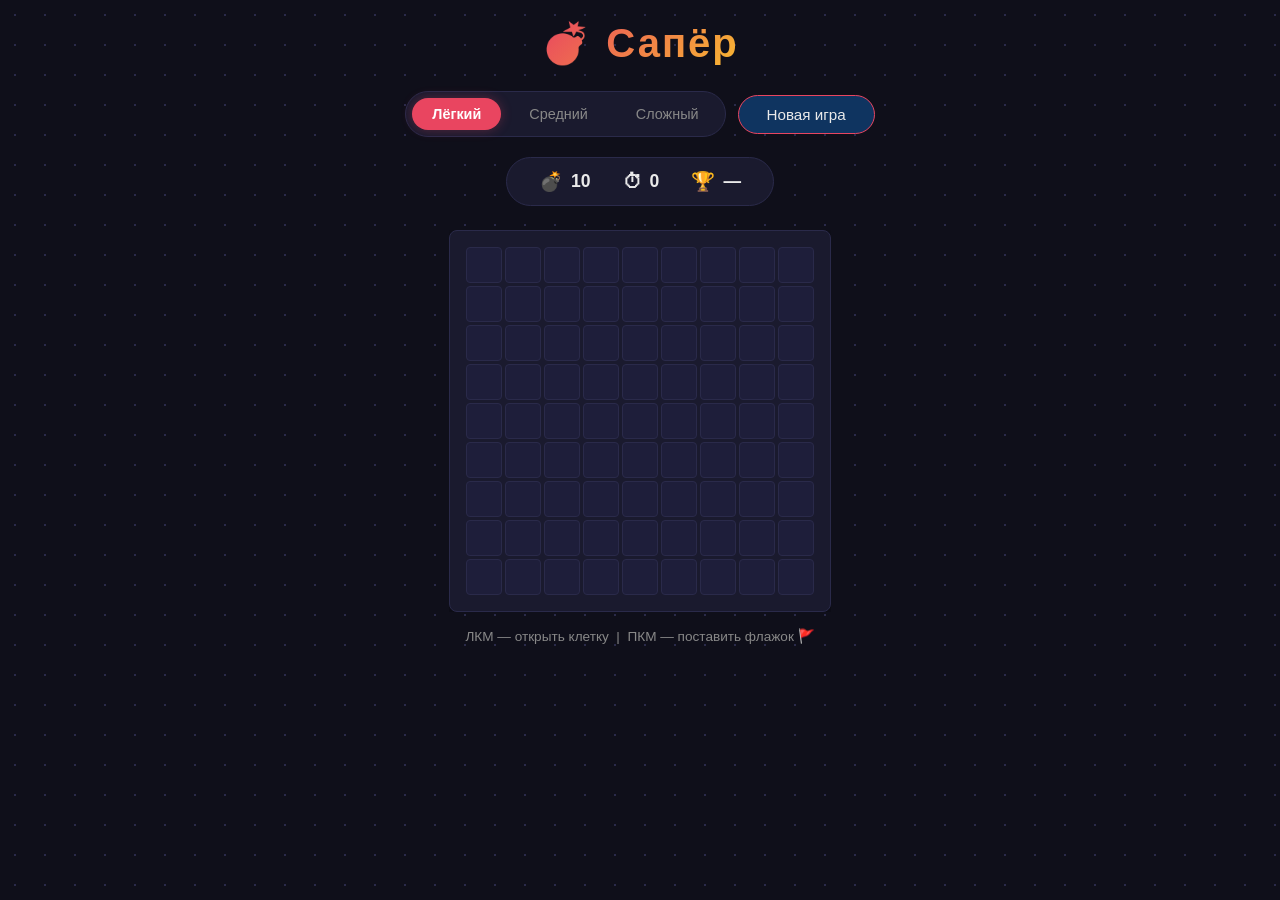
<file: ind-work/index.html>
<!DOCTYPE html>
<html lang="ru">
<head>
  <meta charset="UTF-8" />
  <meta name="viewport" content="width=device-width, initial-scale=1.0" />
  <title>💣 Сапёр</title>
  <link rel="stylesheet" href="style.css" />
</head>
<body>

  <!-- Шапка игры -->
  <header class="header">
    <h1 class="title">💣 Сапёр</h1>
  </header>

  <!-- Панель управления: сложность, кнопка старта -->
  <div class="controls">
    <div class="difficulty-btns">
      <button class="diff-btn active" data-level="easy">Лёгкий</button>
      <button class="diff-btn" data-level="medium">Средний</button>
      <button class="diff-btn" data-level="hard">Сложный</button>
    </div>
    <button class="start-btn" id="startBtn">Новая игра</button>
  </div>

  <!-- Статус-бар: мины, таймер, рекорд -->
  <div class="status-bar">
    <div class="status-item">
      <span class="status-icon">💣</span>
      <span id="mineCount">0</span>
    </div>
    <div class="status-item">
      <span class="status-icon">⏱</span>
      <span id="timer">0</span>
    </div>
    <div class="status-item">
      <span class="status-icon">🏆</span>
      <span id="record">—</span>
    </div>
  </div>

  <!-- Сюда JS будет вставлять клетки поля -->
  <div class="board-wrapper">
    <div class="board" id="board"></div>
  </div>

  <!-- Подсказка для новичков -->
  <p class="hint">ЛКМ — открыть клетку &nbsp;|&nbsp; ПКМ — поставить флажок 🚩</p>

  <!-- Модальное окно (победа / поражение) -->
  <div class="modal-overlay" id="modalOverlay">
    <div class="modal" id="modal">
      <div class="modal-emoji" id="modalEmoji"></div>
      <h2 class="modal-title" id="modalTitle"></h2>
      <p class="modal-msg" id="modalMsg"></p>
      <button class="modal-btn" id="modalBtn">Играть снова</button>
    </div>
  </div>

  <!-- Подключаем JS-модули (type="module" — это ES6 модули) -->
  <script type="module" src="js/main.js"></script>
</body>
</html>
</file>
<file: ind-work/style.css>
/* ==============================
   CSS переменные — цвета и шрифты
   Меняй здесь — изменится везде
   ============================== */
:root {
  --bg: #0f0f1a;
  --surface: #1a1a2e;
  --surface2: #16213e;
  --accent: #e94560;
  --accent2: #0f3460;
  --text: #eaeaea;
  --text-muted: #888;
  --cell-bg: #1e1e3a;
  --cell-open: #0d0d1f;
  --cell-hover: #2a2a4a;
  --border: #2a2a4a;
  --shadow: rgba(233, 69, 96, 0.3);
  --radius: 8px;

  /* Цвета цифр в клетках */
  --c1: #4fc3f7; /* 1 — голубой */
  --c2: #81c784; /* 2 — зелёный */
  --c3: #e57373; /* 3 — красный */
  --c4: #7986cb; /* 4 — фиолетовый */
  --c5: #ff8a65; /* 5 — оранжевый */
  --c6: #4dd0e1; /* 6 — циан */
  --c7: #f06292; /* 7 — розовый */
  --c8: #90a4ae; /* 8 — серый */
}

/* ==============================
   Сброс стилей и базовые настройки
   ============================== */
* {
  margin: 0;
  padding: 0;
  box-sizing: border-box;
}

body {
  background-color: var(--bg);
  color: var(--text);
  font-family: 'Segoe UI', sans-serif;
  min-height: 100vh;
  display: flex;
  flex-direction: column;
  align-items: center;
  padding: 20px 10px 40px;

  /* Фоновый узор — точки */
  background-image: radial-gradient(circle, #2a2a4a 1px, transparent 1px);
  background-size: 30px 30px;
}

/* ==============================
   Шапка
   ============================== */
.header {
  margin-bottom: 24px;
  text-align: center;
}

.title {
  font-size: 2.5rem;
  font-weight: 800;
  letter-spacing: 2px;
  /* Красивый градиентный текст */
  background: linear-gradient(135deg, #e94560, #f7b731);
  -webkit-background-clip: text;
  -webkit-text-fill-color: transparent;
  background-clip: text;
  text-shadow: none;
}

/* ==============================
   Кнопки выбора сложности
   ============================== */
.controls {
  display: flex;
  flex-wrap: wrap;
  gap: 12px;
  justify-content: center;
  align-items: center;
  margin-bottom: 20px;
}

.difficulty-btns {
  display: flex;
  gap: 8px;
  background: var(--surface);
  padding: 6px;
  border-radius: 50px;
  border: 1px solid var(--border);
}

.diff-btn {
  padding: 8px 20px;
  border: none;
  border-radius: 50px;
  background: transparent;
  color: var(--text-muted);
  font-size: 0.9rem;
  cursor: pointer;
  transition: all 0.2s ease;
}

/* Активная кнопка сложности */
.diff-btn.active {
  background: var(--accent);
  color: white;
  font-weight: 600;
  box-shadow: 0 0 12px var(--shadow);
}

.diff-btn:hover:not(.active) {
  color: var(--text);
  background: var(--cell-hover);
}

/* Кнопка новой игры */
.start-btn {
  padding: 10px 28px;
  background: var(--accent2);
  color: var(--text);
  border: 1px solid var(--accent);
  border-radius: 50px;
  font-size: 0.95rem;
  cursor: pointer;
  transition: all 0.2s ease;
}

.start-btn:hover {
  background: var(--accent);
  box-shadow: 0 0 16px var(--shadow);
  transform: translateY(-1px);
}

/* ==============================
   Статус-бар (мины / таймер / рекорд)
   ============================== */
.status-bar {
  display: flex;
  gap: 32px;
  background: var(--surface);
  padding: 12px 32px;
  border-radius: 50px;
  border: 1px solid var(--border);
  margin-bottom: 24px;
}

.status-item {
  display: flex;
  align-items: center;
  gap: 8px;
  font-size: 1.1rem;
  font-weight: 600;
}

.status-icon {
  font-size: 1.2rem;
}

/* ==============================
   Игровое поле
   ============================== */
.board-wrapper {
  overflow-x: auto; /* горизонтальный скролл на маленьких экранах */
  max-width: 100%;
}

.board {
  display: grid;
  gap: 3px;
  padding: 16px;
  background: var(--surface);
  border-radius: var(--radius);
  border: 1px solid var(--border);
  box-shadow: 0 8px 32px rgba(0,0,0,0.4);
}

/* ==============================
   Клетка поля
   ============================== */
.cell {
  width: 36px;
  height: 36px;
  background: var(--cell-bg);
  border: 1px solid var(--border);
  border-radius: 4px;
  display: flex;
  align-items: center;
  justify-content: center;
  font-size: 0.95rem;
  font-weight: 700;
  cursor: pointer;
  user-select: none; /* запрет выделения текста */
  transition: background 0.15s ease, transform 0.1s ease;
  position: relative;
  overflow: hidden;
}

.cell:hover:not(.open):not(.flagged) {
  background: var(--cell-hover);
  transform: scale(1.05);
}

/* Открытая клетка */
.cell.open {
  background: var(--cell-open);
  cursor: default;
  border-color: #1a1a3a;
}

/* Цифры 1–8 */
.cell[data-num="1"] { color: var(--c1); }
.cell[data-num="2"] { color: var(--c2); }
.cell[data-num="3"] { color: var(--c3); }
.cell[data-num="4"] { color: var(--c4); }
.cell[data-num="5"] { color: var(--c5); }
.cell[data-num="6"] { color: var(--c6); }
.cell[data-num="7"] { color: var(--c7); }
.cell[data-num="8"] { color: var(--c8); }

/* Клетка с миной при проигрыше */
.cell.mine {
  background: #3a1a1a;
  animation: shake 0.3s ease;
}

/* Клетка с флажком */
.cell.flagged {
  background: var(--cell-bg);
}

/* Анимация при проигрыше — клетки трясутся */
@keyframes shake {
  0%, 100% { transform: translateX(0); }
  25% { transform: translateX(-4px); }
  75% { transform: translateX(4px); }
}

/* Анимация открытия клетки */
@keyframes pop {
  0% { transform: scale(0.8); opacity: 0.5; }
  60% { transform: scale(1.1); }
  100% { transform: scale(1); opacity: 1; }
}

.cell.open {
  animation: pop 0.15s ease forwards;
}

/* ==============================
   Подсказка внизу
   ============================== */
.hint {
  margin-top: 16px;
  color: var(--text-muted);
  font-size: 0.85rem;
}

/* ==============================
   Модальное окно
   ============================== */
.modal-overlay {
  position: fixed;
  inset: 0; /* top/right/bottom/left = 0 */
  background: rgba(0, 0, 0, 0.7);
  backdrop-filter: blur(4px);
  display: flex;
  align-items: center;
  justify-content: center;
  z-index: 100;
  opacity: 0;
  pointer-events: none; /* невидимо и некликабельно */
  transition: opacity 0.3s ease;
}

/* Класс .show делает модалку видимой */
.modal-overlay.show {
  opacity: 1;
  pointer-events: all;
}

.modal {
  background: var(--surface);
  border: 1px solid var(--border);
  border-radius: 16px;
  padding: 40px;
  text-align: center;
  max-width: 360px;
  width: 90%;
  box-shadow: 0 16px 48px rgba(0,0,0,0.6);
  transform: scale(0.9);
  transition: transform 0.3s ease;
}

.modal-overlay.show .modal {
  transform: scale(1);
}

.modal-emoji {
  font-size: 4rem;
  margin-bottom: 16px;
}

.modal-title {
  font-size: 1.8rem;
  font-weight: 800;
  margin-bottom: 8px;
}

.modal-msg {
  color: var(--text-muted);
  margin-bottom: 28px;
  font-size: 1rem;
  line-height: 1.5;
}

.modal-btn {
  padding: 12px 36px;
  background: var(--accent);
  color: white;
  border: none;
  border-radius: 50px;
  font-size: 1rem;
  font-weight: 700;
  cursor: pointer;
  transition: all 0.2s ease;
}

.modal-btn:hover {
  transform: translateY(-2px);
  box-shadow: 0 8px 24px var(--shadow);
}

/* ==============================
   Адаптивность (мобилки)
   ============================== */
@media (max-width: 480px) {
  .title {
    font-size: 1.8rem;
  }

  .status-bar {
    gap: 16px;
    padding: 10px 20px;
  }

  /* На телефоне клетки немного меньше */
  .cell {
    width: 30px;
    height: 30px;
    font-size: 0.8rem;
  }
}
</file>
